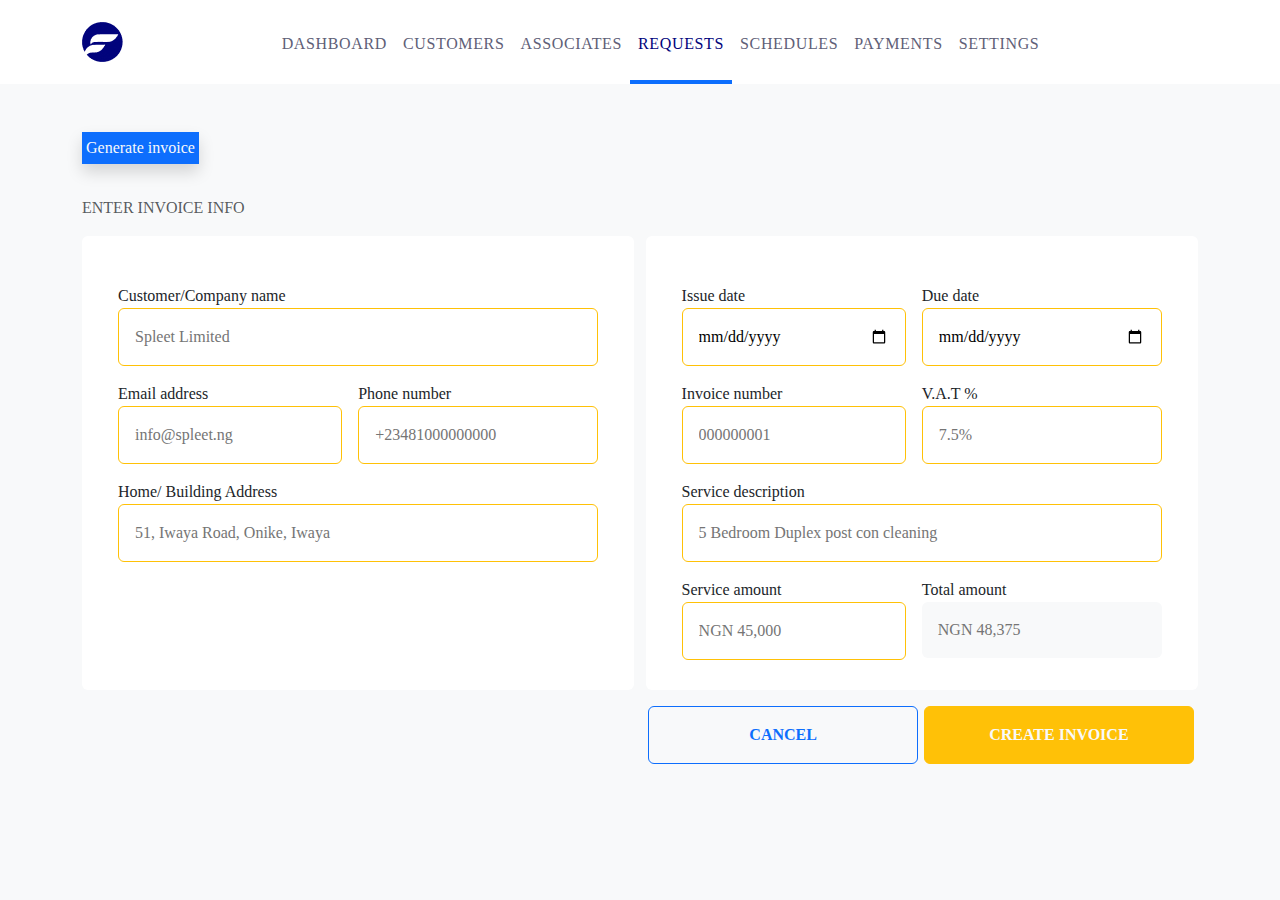
<file: generateInvoice.html>
<!DOCTYPE html>
<html lang="en">
<head>
    <meta charset="UTF-8">
    <meta name="viewport" content="width=device-width, initial-scale=1.0">
    <title>Generate Invoice</title>
    <link rel="stylesheet" href="css/bootstrap.css">
    <link rel="stylesheet" href="css/all.css">
    <link rel="stylesheet" href="css/business.css">
</head>
<body class="bg-light">
    <nav class="bgwhite">
        <div class="container mx-auto py-3 pb-0">
            <div class="nav justify-content-between align-items-center">
                <div class="nav-item pb-3">
                    <img src="images/headerIcon.jpg" alt="" class="">
                </div>
                <div class="d-flex justify-content-between  text-primary hFont">
                <!-- <div class="nav-item"> -->
                    <div class="px-2 py-3 COHeader">DASHBOARD</div>
                    <div class="px-2 py-3 COHeader">CUSTOMERS</div>
                    <div class="px-2 py-3 COHeader">ASSOCIATES</div>
                    <div class="px-2 REQ border-4 border-bottom border-primary py-3 pb-4" style="font-size: 18px; font-weight:500;">REQUESTS</div>
                    <div class="px-2 py-3 COHeader">SCHEDULES</div>
                    <div class="px-2 py-3 COHeader">PAYMENTS</div>
                    <div class="px-2 py-3 COHeader">SETTINGS</div>
                </div>
                <div class="bg-primary">
                    <!-- <span class="bg-primary p-3">
                        <img src="/images/notification.jpg" alt="">
                    </span>
                    <span class="bg-primary p-3">
                        <img src="/images/info-icon.jpg" alt="">
                        <img src="/images/clickDown.jpg" alt="">
                    </span> -->
                    <!-- <i class="fa-duotone fa-user"></i>
                    <i class="fa-thin fa-circle-chevron-down"></i> -->
                </div>
            </div>
        </div>
    </nav>

    <main class="">
        <div class="container pt-5">
            <div class="row">
                <div class="col-12 text-start">
                    <div class="text-light bg-primary d-inline-block shadow p-1 mb-3">Generate invoice</div>
                    <div class="text-muted px-0 py-3" style="font-weight: 500;">ENTER INVOICE INFO</div>
                </div>
                <div class="row ms-0 justify-content-between" style="grid-column: 1/5; flex:nowrap !important;">                    
                    <div class="ms-0 bgwhite rounded" style="width: 49.5%; padding-bottom:10%;">
                        <div class="px-4 pt-5 pb-3">
                            <div class="">Customer/Company name</div>
                            <input type="text" class="col-12 p-3 border border-1 border-warning rounded" placeholder="Spleet Limited">
                        </div>
                        <div class="px-4 d-flex justify-content-between">
                            <div class="col-6 pe-3">                                
                                <div class="text-start">Email address</div>
                                <input type="email" class="col-12 p-3 border border-1 border-warning rounded" placeholder="info@spleet.ng">
                            </div>
                            <div class="col-6">                                
                                <div class="text-start">Phone number</div>
                                <input type="number" class="col-12 p-3 border border-1 border-warning rounded" placeholder="+23481000000000">
                            </div>
                        </div>
                        <div class="px-4 pt-3 pb-3">
                            <div class="text-start">Home/ Building Address</div>
                            <input type="text" class="col-12 p-3 border border-1 border-warning rounded" placeholder="51, Iwaya Road, Onike, Iwaya">
                        </div>
                    </div>
                    <div class="co bgwhite rounded" style="width:49.5%; margin-left:1e; padding-bottom:auto;">
                        <div class="pt-5 px-4 pb-2 d-flex justify-content-between">
                            <div class="col-6 pe-3">                                
                                <div class="text-start">Issue date</div>
                                <input type="date" class="col-12 p-3 border border-1 border-warning rounded" placeholder="08/10/2020">
                            </div>
                            <div class="col-6">                                
                                <div class="text-start">Due date</div>
                                <input type="date" class="col-12 p-3 border border-1 border-warning rounded" placeholder="08/12/2020">
                            </div>
                        </div>
                        <div class="pt-2 px-4 pb-2 d-flex justify-content-between">
                            <div class="col-6 pe-3">                                
                                <div class="text-start">Invoice number</div>
                                <input type="number" class="col-12 p-3 border border-1 border-warning rounded" placeholder="000000001">
                            </div>
                            <div class="col-6">                                
                                <div class="text-start">V.A.T %</div>
                                <input type="number" class="col-12 p-3 border border-1 border-warning rounded" placeholder="7.5%">
                            </div>
                        </div>
                        <div class="px-4 pt-2 pb-2">
                            <div class="text-start">Service description</div>
                            <input type="text" class="col-12 p-3 border border-1 border-warning rounded" placeholder="5 Bedroom Duplex post con cleaning">
                        </div>
                        <div class="pt-2 px-4 pb-3 d-flex justify-content-between">
                            <div class="col-6 pe-3">                                
                                <div class="text-start">Service amount</div>
                                <input type="number" class="col-12 p-3 border border-1 border-warning rounded" placeholder="NGN 45,000">
                            </div>
                            <div class="col-6">                                
                                <div class="text-start">Total amount</div>
                                <input type="number" class="col-12 p-3 border-0 rounded bg-light" placeholder="NGN 48,375">
                            </div>
                        </div>
                    </div>
                    <div class="col-12 d-flex justify-content-end ms-2 mt-3">
                        <div class="col-6 justify-content-between d-flex">                            
                            <button class="btn btn-large border-primary text-primary fw-bold" style="width: 49.5%;">CANCEL</button>
                            <button class="btn btn-large btn-warning text-light fw-bold p-3" style="width: 49.5%;">CREATE INVOICE</button>
                        </div>
                    </div>
                </div>
            </div>
        </div>
    </main>
</body>
</html>
</file>
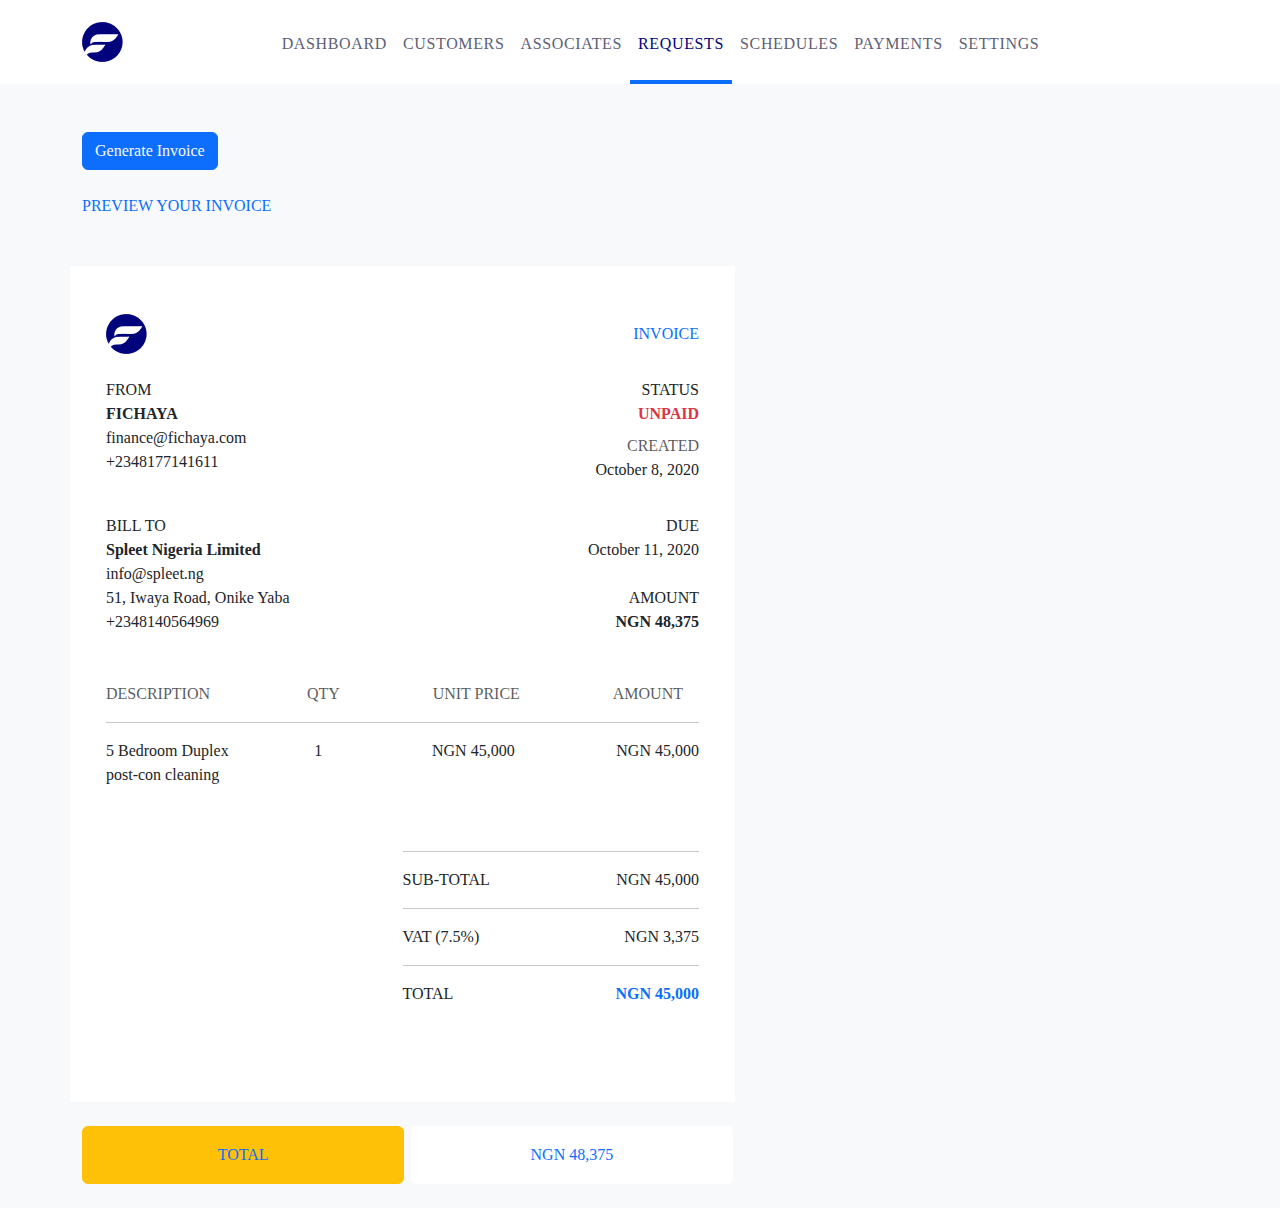
<file: previewInvoice.html>
<!DOCTYPE html>
<html lang="en">
<head>
    <meta charset="UTF-8">
    <meta name="viewport" content="width=device-width, initial-scale=1.0">
    <title>Preview Invoice</title>
    <link rel="stylesheet" href="css/bootstrap.css">
    <link rel="stylesheet" href="css/business.css">
    <link rel="stylesheet" href="css/all.css">
</head>
<body class="bg-light">
    <nav class="bgwhite">
        <div class="container mx-auto py-3 pb-0">
            <div class="nav justify-content-between align-items-center">
                <div class="nav-item pb-3">
                    <img src="/images/headerIcon.jpg" alt="" class="">
                </div>
                <div class="d-flex justify-content-between  text-primary hFont">
                <!-- <div class="nav-item"> -->
                    <div class="px-2 py-3 COHeader">DASHBOARD</div>
                    <div class="px-2 py-3 COHeader">CUSTOMERS</div>
                    <div class="px-2 py-3 COHeader">ASSOCIATES</div>
                    <div class="px-2 REQ border-4 border-bottom border-primary py-3 pb-4" style="font-size: 18px; font-weight:500;">REQUESTS</div>
                    <div class="px-2 py-3 COHeader">SCHEDULES</div>
                    <div class="px-2 py-3 COHeader">PAYMENTS</div>
                    <div class="px-2 py-3 COHeader">SETTINGS</div>
                </div>
                <div class="bg-primary">
                    <!-- <span class="bg-primary p-3">
                        <img src="/images/notification.jpg" alt="">
                    </span>
                    <span class="bg-primary p-3">
                        <img src="/images/info-icon.jpg" alt="">
                        <img src="/images/clickDown.jpg" alt="">
                    </span> -->
                    <!-- <i class="fa-duotone fa-user"></i>
                    <i class="fa-thin fa-circle-chevron-down"></i> -->
                </div>
            </div>
        </div>
    </nav>

    <main class="">
        <div class="container">
            <div class="row mt-5">
                <div class="col-12 mb-5">
                    <button class="btn text-light btn-primary mb-4">
                        Generate Invoice
                    </button>
                    <br>
                    <span class="text-primary">PREVIEW YOUR INVOICE</span>
                </div>

                <div class="col-7 bg-white">
                    <div class="px-4 py-5">
                        <div class="d-flex justify-content-between align-items-center pb-4">
                            <img src="images/headerIcon.jpg" alt="" class="img-fluid">
                            <div class="text-primary">INVOICE</div>
                        </div>
                        <div class="d-flex justify-content-between align-items-between pb-4">
                            <div class="d-block">
                                <span class="d-block">FROM</span>
                                <span class="d-block fw-bold">FICHAYA</span>
                                <span class="d-block">finance@fichaya.com</span>
                                <span class="d-block">+2348177141611</span>
                            </div>
                            <div class="align-items-between text-end">
                                <div class="d-block pb-2">
                                    <div class="d-block">STATUS</div>
                                    <span class=" d-block text-danger fw-bold">UNPAID</span>
                                </div>
                                <div class="d-block">
                                    <span class="d-block text-muted">CREATED</span>
                                    <span class="d-block">October 8, 2020</span>
                                </div>
                            </div>
                        </div>
                        <div class="d-flex justify-content-between align-items-between pt-2 pb-4">
                            <div class="d-block">
                                <span class="d-block">BILL TO</span>
                                <span class="d-block fw-bold">Spleet Nigeria Limited</span>
                                <span class="d-block">info@spleet.ng</span>
                                <span class="d-block">51, Iwaya Road, Onike Yaba</span>
                                <span class="d-block">+2348140564969</span>
                            </div>
                            <div class="align-items-between text-end">
                                <div class="d-block pb-4">                                    
                                    <span class="d-block">DUE</span>
                                    <span class="d-block">October 11, 2020</span>
                                </div>
                                <div class="d-block">                                    
                                    <span class="d-block">AMOUNT</span>
                                    <span class="d-block fw-bold">NGN 48,375</span>
                                </div>
                            </div>
                        </div>
                        <div class="d-flex justify-content-between pt-4">                            
                            <div class="">
                                <div class="text-muted">
                                    DESCRIPTION
                                </div>
                            </div>
                            <div class="">
                                <div class="text-muted ps-1">
                                    QTY
                                </div>
                            </div>
                            <div class="">
                                <div class="text-muted">
                                    UNIT PRICE
                                </div>
                            </div>
                            <div class="text-start pe-3">
                                <div class="text-muted">
                                    AMOUNT
                                </div>
                            </div>
                        </div>
                        <hr class="d-block">
                        <div class="d-flex justify-content-between">                            
                            <div class="">
                                <div class="">
                                    <span class="d-block">5 Bedroom Duplex</span>
                                    <span class="d-block">post-con cleaning</span>
                                </div>                                
                            </div>
                            <div class="text-start pe-4">
                                <div class="">
                                    1                                    
                                </div>
                            </div>
                            <div class="pe-3">
                                <div class="">
                                    NGN 45,000                                   
                                </div>
                            </div>
                            <div class="">
                                <div class="">
                                    NGN 45,000                                    
                                </div>
                            </div>
                        </div>
                        <div class="pt-5 pb-5 ms-auto w-50">
                            <div class="d-block">                                
                                <hr>
                                <div class="d-flex justify-content-between">                            
                                    <div class="d-inline-block">
                                        SUB-TOTAL
                                    </div>
                                    <div class="d-inline-block">
                                        NGN 45,000
                                    </div>
                                </div>
                            </div>
                            <div class="d-block">                                
                                <hr>
                                <div class="d-flex justify-content-between">                            
                                    <div class="d-inline-block">
                                        VAT (7.5%)
                                    </div>
                                    <div class="d-inline-block">
                                        NGN 3,375
                                    </div>
                                </div>
                            </div>
                            <div class="d-block">                                
                                <hr>
                                <div class="d-flex justify-content-between">                            
                                    <div class="d-inline-block">
                                        TOTAL
                                    </div>
                                    <div class="fw-bold text-primary d-inline-block">
                                        NGN 45,000
                                    </div>
                                </div>
                            </div>
    
    
                        </div>
                    </div>
                </div>
                <div class="col-12 py-4">                
                    <div class="col-7 p-0 m-0 d-flex justify-content-between">
                        <div class="d-block btn btn-large px-3 py-3 bg-warning text-primary border-warning col-6" style="width: 49.5%;">
                            TOTAL
                        </div>
                        <div class="d-block btn btn-large px-3 py-3 bg-white text-primary col-6" style="width: 49.5%;">
                            NGN 48,375
                        </div>
                    </div>
                </div>
            </div>
        </div>
    </main>
</body>
</html>
</file>
<file: css/business.css>
body{
    font-family: 'Mukta' !important;
    background: #F6F6FF !important;
}

.bgwhite{
    background-color: #FFF !important;
}
.color{
    color: var(--fichaya-secondary-blcak, #606077) !important;
}

.colorBold{
    color: var(--fichaya-purple, #01037C) !important;
}

.blueBackground{
    background-color: var(--fichaya-purple, #01037C) !important;
}

.REQInfo{
    background: var(--appeal-blue, #2E2E99) !important;
}

.hFont{
    color: var(--fichaya-secondary-blcak, #606077) !important;
    font-size: 16px !important;
    font-family: 'Mukta' !important;
    letter-spacing: 0.64px !important;
}

.REQ{
    color: var(--fichaya-purple, #01037C) !important;
    text-align: center !important;
    font-size: 16px !important;
    font-family: 'Mukta' !important;
    letter-spacing: 0.64px !important;
}

.Ungenerated{
    border-radius: 4px !important;
    /* display: block; */
    background: rgb(255, 153, 31, 0.15000000596046448) !important;
    /* opacity: 0.15000000596046448 !important; */
}

.UngeneratedColor{
    color: #FF991F !important;
    font-size: 14px !important;
    font-family: 'Mukta' !important;
    font-weight: 500 !important;
    text-transform: uppercase !important;
}

.mb{
    margin-bottom: 20% !important;
}

.COHeader{
    color: var(--fichaya-secondary-blcak, #606077);
    font-size: 16px;
    font-family: Mukta;
    letter-spacing: 0.64px;
}

.bg-white {
    background-color: #fff;
}
</file>
